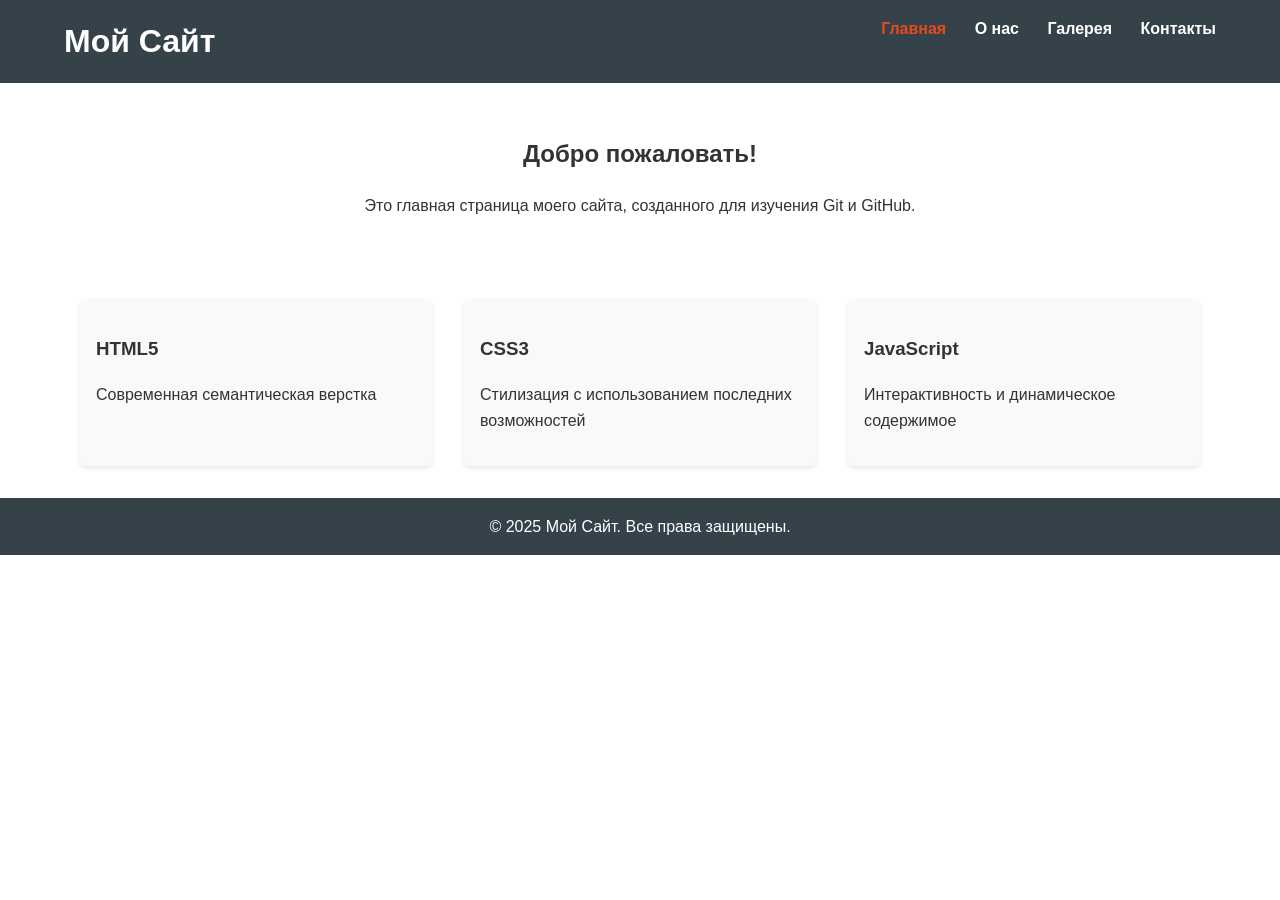
<file: index.html>
<!DOCTYPE html>
<html lang="ru">
<head>
    <meta charset="UTF-8">
    <meta name="viewport" content="width=device-width, initial-scale=1.0">
    <title>Мой сайт - Главная</title>
    <link rel="stylesheet" href="styles/main.css">
    <link rel="stylesheet" href="styles/header.css">
    <link rel="stylesheet" href="styles/footer.css">
</head>
<body>
    <header class="site-header">
        <div class="container">
            <h1 class="logo">Мой Сайт</h1>
            <nav class="main-nav">
                <ul>
                    <li><a href="index.html" class="active">Главная</a></li>
                    <li><a href="pages/about.html">О нас</a></li>
                    <li><a href="pages/gallery.html">Галерея</a></li>
                    <li><a href="pages/contact.html">Контакты</a></li>
                </ul>
            </nav>
        </div>
    </header>

    <main class="container">
        <section class="hero">
            <h2>Добро пожаловать!</h2>
            <p>Это главная страница моего сайта, созданного для изучения Git и GitHub.</p>
        </section>

        <section class="features">
            <article class="feature-card">
                <h3>HTML5</h3>
                <p>Современная семантическая верстка</p>
            </article>
            <article class="feature-card">
                <h3>CSS3</h3>
                <p>Стилизация с использованием последних возможностей</p>
            </article>
            <article class="feature-card">
                <h3>JavaScript</h3>
                <p>Интерактивность и динамическое содержимое</p>
            </article>
        </section>
    </main>

    <footer class="site-footer">
        <div class="container">
            <p>&copy; 2025 Мой Сайт. Все права защищены.</p>
        </div>
    </footer>

    <script src="scripts/main.js"></script>
</body>
</html>
</file>
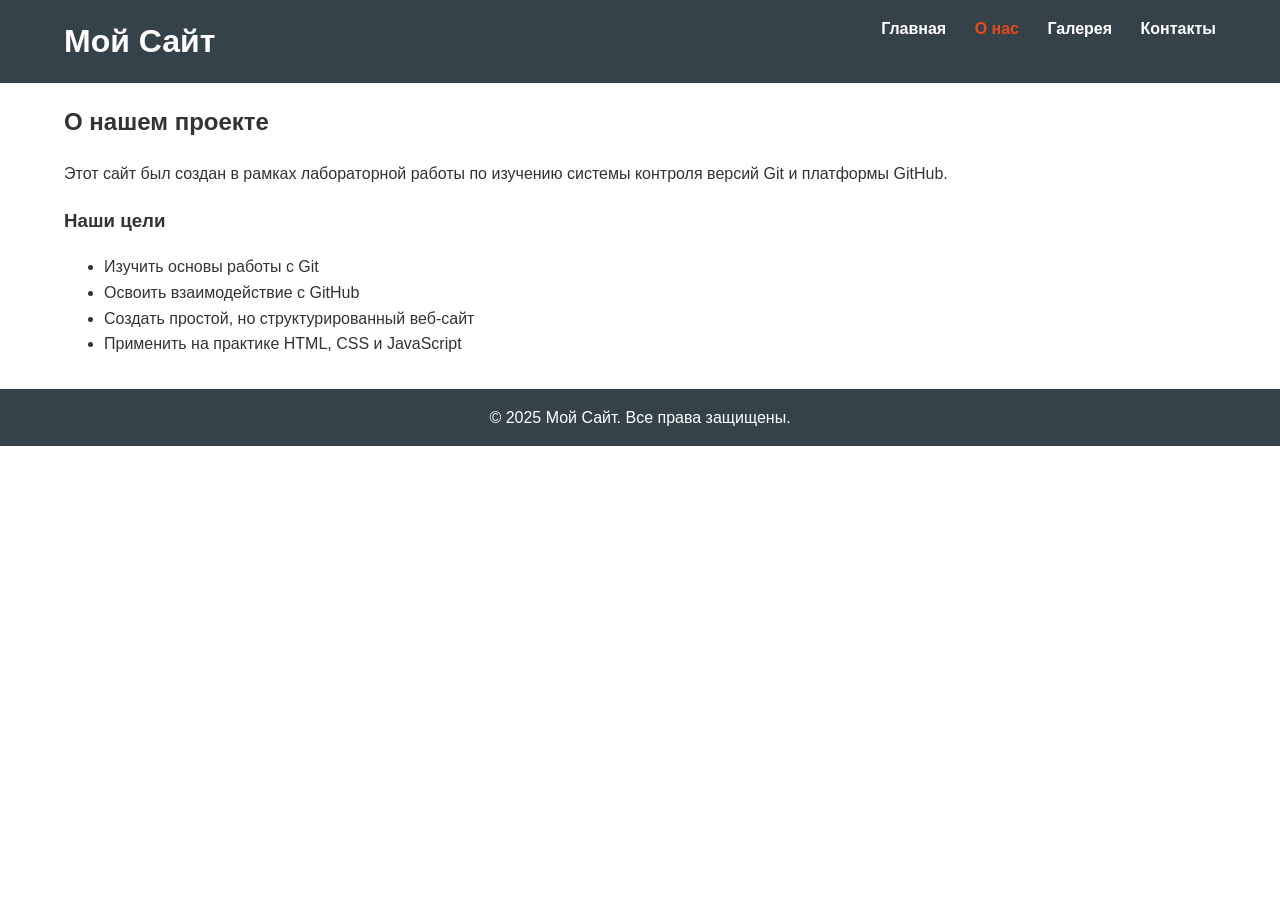
<file: pages/about.html>
<!DOCTYPE html>
<html lang="ru">
<head>
    <meta charset="UTF-8">
    <meta name="viewport" content="width=device-width, initial-scale=1.0">
    <title>Мой сайт - О нас</title>
    <link rel="stylesheet" href="../styles/main.css">
    <link rel="stylesheet" href="../styles/header.css">
    <link rel="stylesheet" href="../styles/footer.css">
</head>
<body>
    <header class="site-header">
        <div class="container">
            <h1 class="logo">Мой Сайт</h1>
            <nav class="main-nav">
                <ul>
                    <li><a href="../index.html">Главная</a></li>
                    <li><a href="about.html" class="active">О нас</a></li>
                    <li><a href="gallery.html">Галерея</a></li>
                    <li><a href="contact.html">Контакты</a></li>
                </ul>
            </nav>
        </div>
    </header>

    <main class="container">
        <article>
            <h2>О нашем проекте</h2>
            <p>Этот сайт был создан в рамках лабораторной работы по изучению системы контроля версий Git и платформы GitHub.</p>
            
            <h3>Наши цели</h3>
            <ul>
                <li>Изучить основы работы с Git</li>
                <li>Освоить взаимодействие с GitHub</li>
                <li>Создать простой, но структурированный веб-сайт</li>
                <li>Применить на практике HTML, CSS и JavaScript</li>
            </ul>
        </article>
    </main>

    <footer class="site-footer">
        <div class="container">
            <p>&copy; 2025 Мой Сайт. Все права защищены.</p>
        </div>
    </footer>

    <script src="../scripts/main.js"></script>
</body>
</html>
</file>
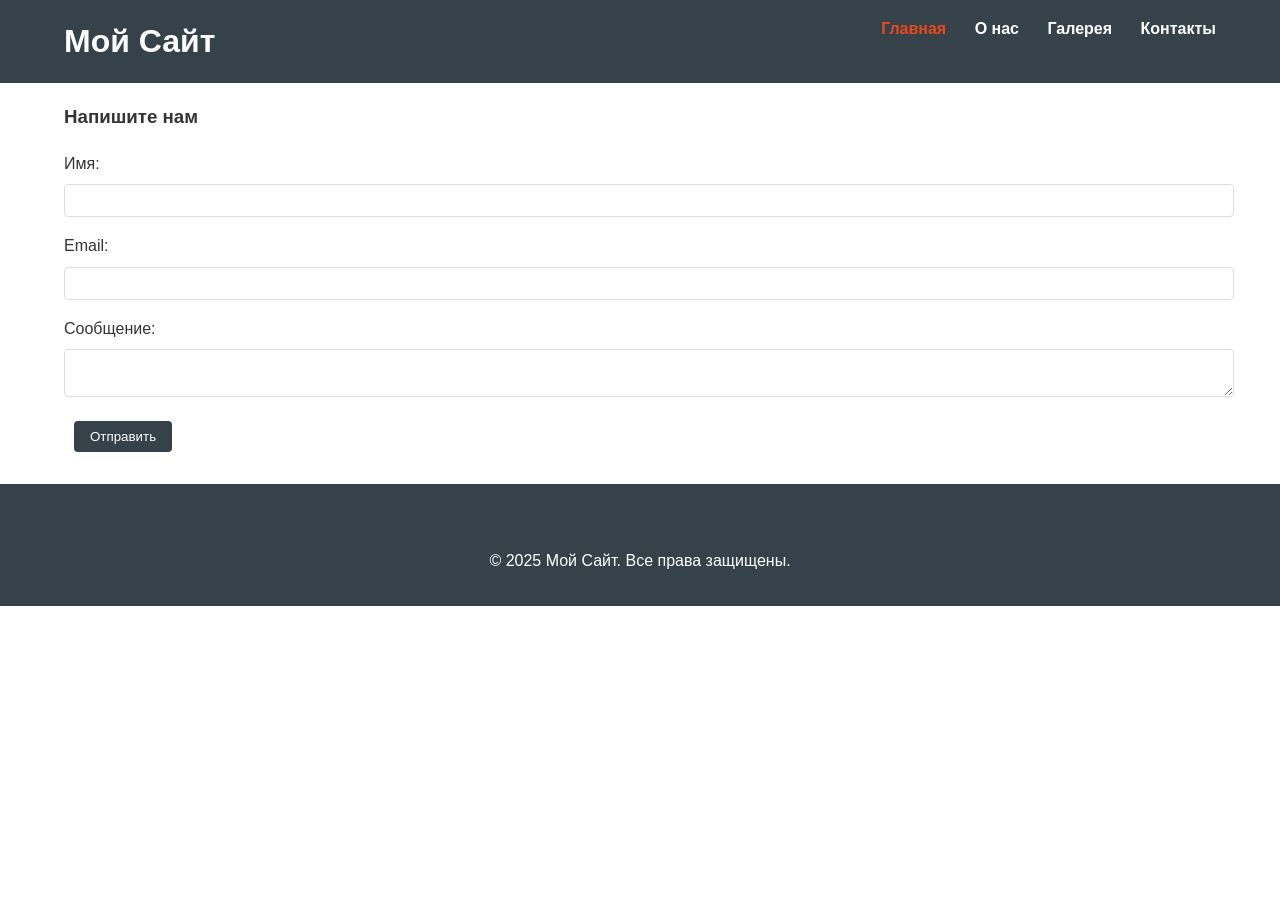
<file: pages/contact.html>
<!DOCTYPE html>
<html lang="ru">
<head>
    <meta charset="UTF-8">
    <meta name="viewport" content="width=device-width, initial-scale=1.0">
    <meta name="description" content="Описание вашего сайта">
    <title>Мой сайт - Контакты</title>
    <link rel="stylesheet" href="../styles/main.css">
    <link rel="stylesheet" href="../styles/header.css">
    <link rel="stylesheet" href="../styles/footer.css">
    <link rel="icon" href="favicon.ico" type="image/x-icon">
</head>
<body>
  <header class="site-header">
        <div class="container">
            <h1 class="logo">Мой Сайт</h1>
            <nav class="main-nav">
                <ul>

                    <li><a href="../index.html" class="active">Главная</a></li>
                    <li><a href="about.html">О нас</a></li>
                    <li><a href="gallery.html">Галерея</a></li>
                    <li><a href="contact.html">Контакты</a></li>
                </ul>
            </nav>
        </div>
    </header>
<main class="container">
<section class="contact-form">
    <h3>Напишите нам</h3>
    <form id="contactForm">
        <div class="form-group">
            <label for="name">Имя:</label>
            <input type="text" id="name" name="name" required>
        </div>
        <div class="form-group">
            <label for="email">Email:</label>
            <input type="email" id="email" name="email" required>
        </div>
        <div class="form-group">
            <label for="message">Сообщение:</label>
            <textarea id="message" name="message" required></textarea>
        </div>
        <button type="submit">Отправить</button>
    </form>
</section>
</main>
    <footer class="site-footer">

  <footer class="site-footer">

        <div class="container">
            <p>&copy; 2025 Мой Сайт. Все права защищены.</p>
        </div>
    </footer>

</body>
</html>
</file>
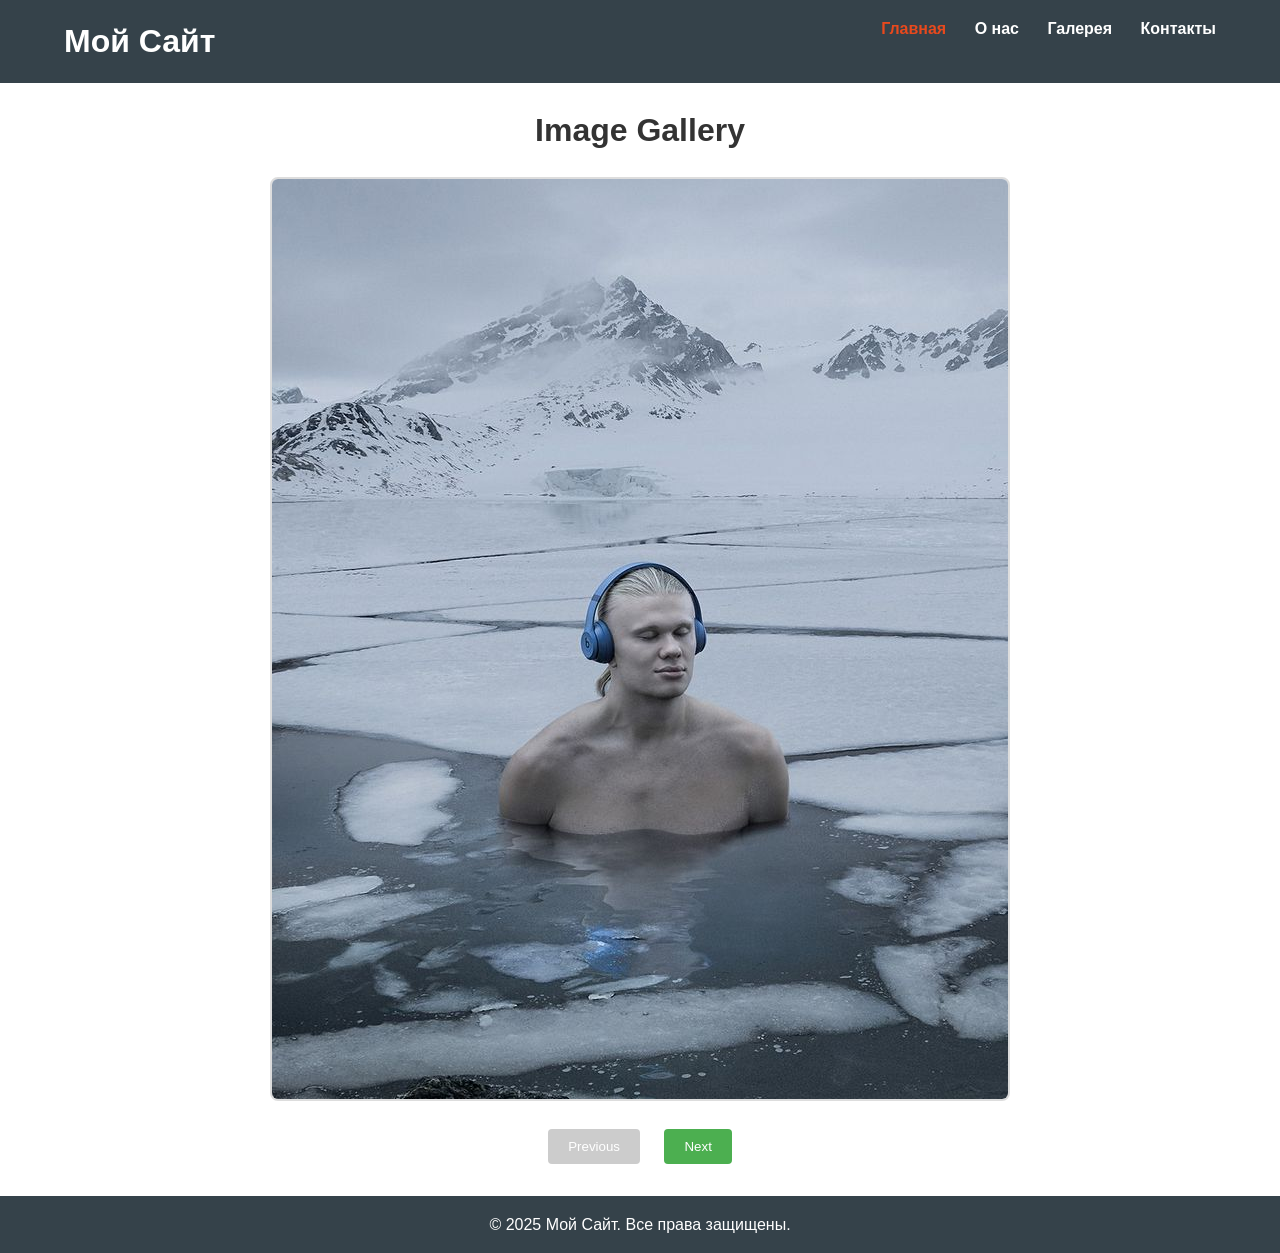
<file: pages/gallery.html>
<!DOCTYPE html>
<html lang="en">
<head>
    <meta charset="UTF-8">
    <meta name="viewport" content="width=device-width, initial-scale=1.0">
    <title>Image Gallery</title>
    <link rel="stylesheet" href="../styles/main.css"> 
    <link rel="stylesheet" href="../styles/header.css">
    <link rel="stylesheet" href="../styles/footer.css">

</head>
<body>
   <header class="site-header">
        <div class="container">
            <h1 class="logo">Мой Сайт</h1>
            <nav class="main-nav">
                <ul>
                    <li><a href="../index.html" class="active">Главная</a></li>
                    <li><a href="about.html">О нас</a></li>
                    <li><a href="gallery.html">Галерея</a></li>
                    <li><a href="contact.html">Контакты</a></li>
                </ul>
            </nav>
        </div>
    </header>

    <div class="gallery">
        <h1>Image Gallery</h1>
        <div class="image-container">
            <img id="gallery-image" src="" alt="Gallery Image">
        </div>
        <div class="nav-buttons">
            <button id="prev-btn" disabled>Previous</button>
            <button id="next-btn">Next</button>
        </div>
    </div>
        <footer class="site-footer">
        <div class="container">
            <p>&copy; 2025 Мой Сайт. Все права защищены.</p>
        </div>
    </footer>

    <script src="../scripts/main.js"></script>
</body>
</html>
</file>
<file: styles/main.css>
/* Основные стили */

body {
    font-family: 'Arial', sans-serif;
    line-height: 1.6;
    margin: 0;
    padding: 0;
    color: #333;
}

.container {
    width: 90%;
    max-width: 1200px;
    margin: 0 auto;
    padding: 0 15px;
}

.features {
    display: flex;
    justify-content: space-between;
    margin: 2rem 0;
}

.feature-card {
    flex: 1;
    padding: 1rem;
    margin: 0 1rem;
    background: #f9f9f9;
    border-radius: 5px;
    box-shadow: 0 2px 5px rgba(0,0,0,0.1);
}

.hero {
    padding: 2rem 0;
    text-align: center;
}
# стили для контактов

.contact-form {
    max-width: 600px;
    margin: 2rem auto;
    padding: 1rem;
    background: #f9f9f9;
    border-radius: 5px;
}

.form-group {
    margin-bottom: 1rem;
}

.form-group label {
    display: block;
    margin-bottom: 0.5rem;
}

.form-group input,
.form-group textarea {
    width: 100%;
    padding: 0.5rem;
    border: 1px solid #ddd;
    border-radius: 4px;
}

button[type="submit"] {
    background: #35424a;
    color: white;
    padding: 0.5rem 1rem;
    border: none;
    border-radius: 4px;
    cursor: pointer;
}

button[type="submit"]:hover {
    background: #e8491d;
}

        .gallery {
            max-width: 800px;
            margin: 0 auto;
            text-align: center;
        }
        .gallery img {
            max-width: 100%;
            height: auto;
            border: 2px solid #ddd;
            border-radius: 8px;
        }
        .nav-buttons {
            margin: 20px 0;
        }
        button {
            padding: 10px 20px;
            margin: 0 10px;
            background-color: #4CAF50;
            color: white;
            border: none;
            border-radius: 4px;
            cursor: pointer;
        }
        button:hover {
            background-color: #45a049;
        }
        button:disabled {
            background-color: #cccccc;
            cursor: not-allowed;
        }
</file>
<file: styles/header.css>
/* Стили шапки */
.site-header {
    background: #35424a;
    color: white;
    padding: 1rem 0;
}

.logo {
    margin: 0;
    display: inline-block;
}

.main-nav {
    display: inline-block;
    float: right;
}

.main-nav ul {
    list-style: none;
    margin: 0;
    padding: 0;
}

.main-nav li {
    display: inline-block;
    margin-left: 1.5rem;
}

.main-nav a {
    color: white;
    text-decoration: none;
    font-weight: bold;
}

.main-nav a:hover, .main-nav a.active {
    color: #e8491d;
}
</file>
<file: styles/footer.css>
/* Стили подвала */
.site-footer {
    background: #35424a;
    color: white;
    text-align: center;
    padding: 1rem 0;
    margin-top: 2rem;
}

.site-footer p {
    margin: 0;
}
</file>
